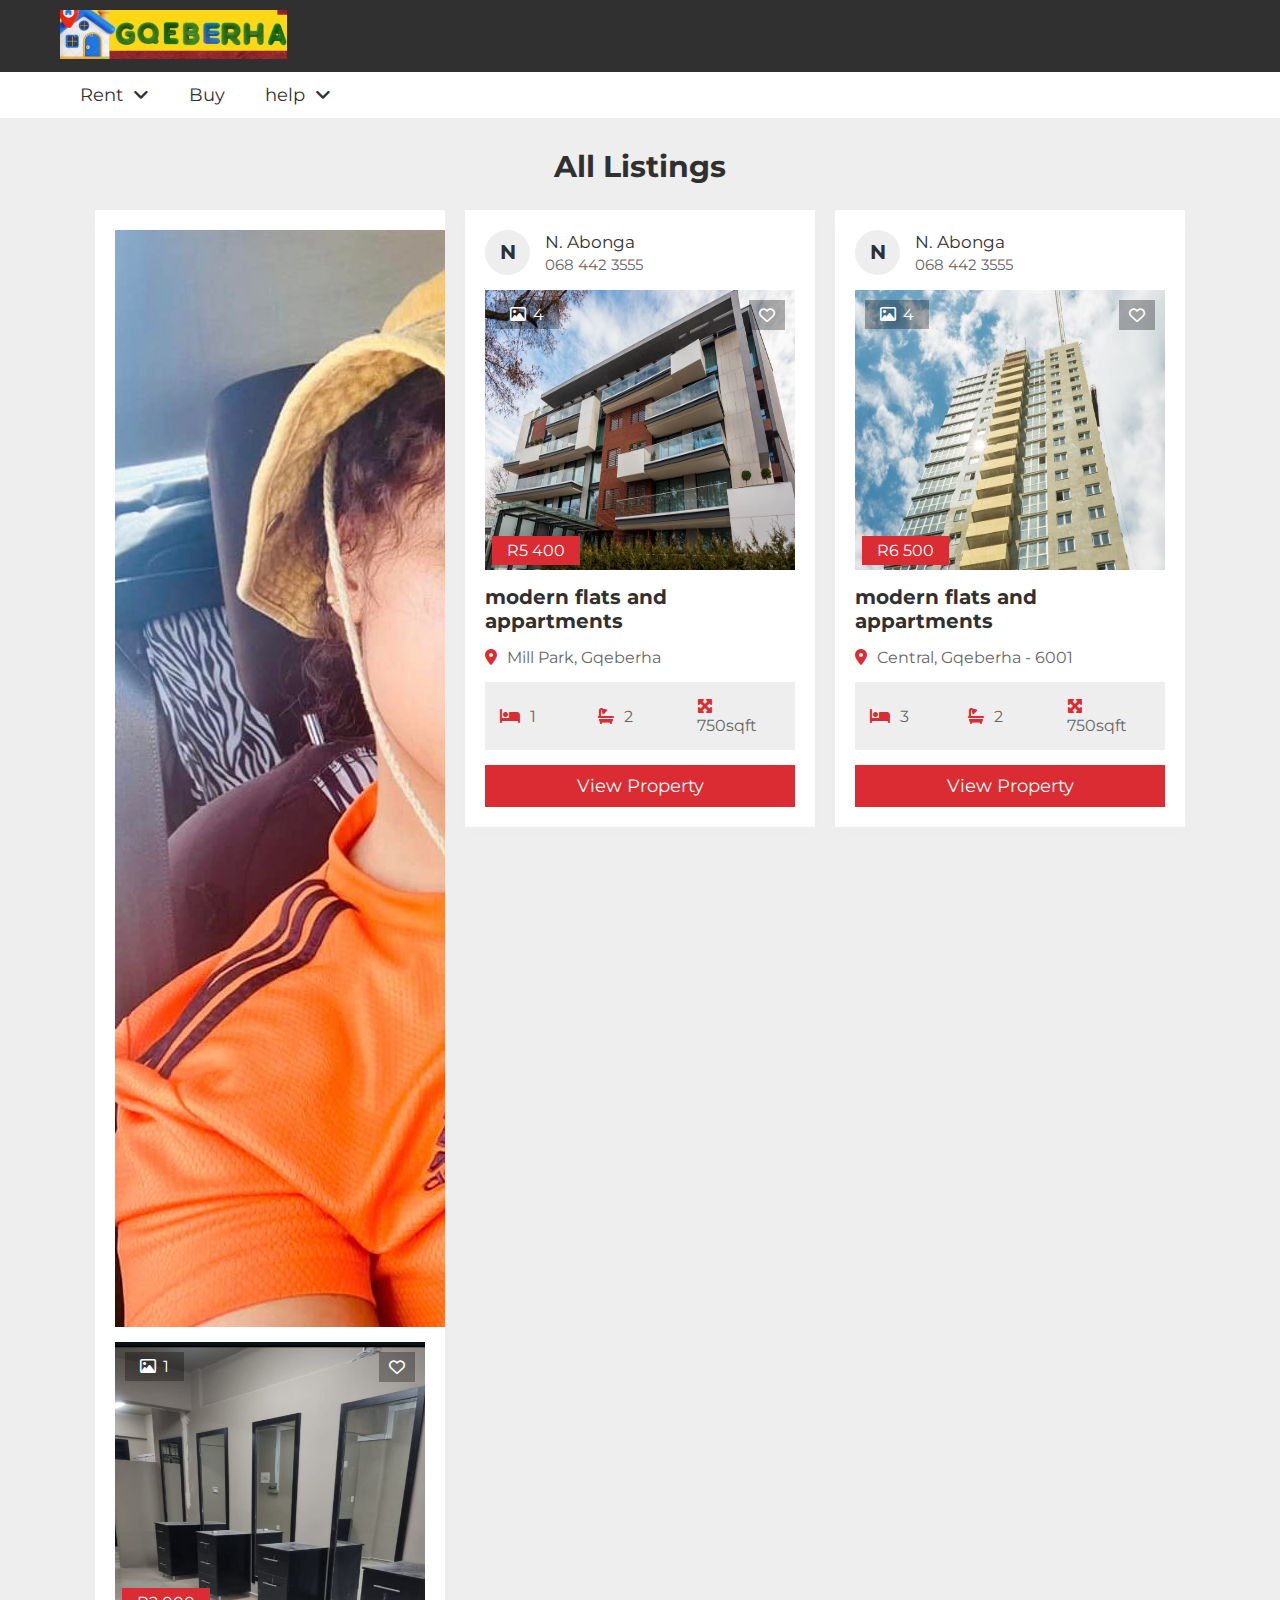
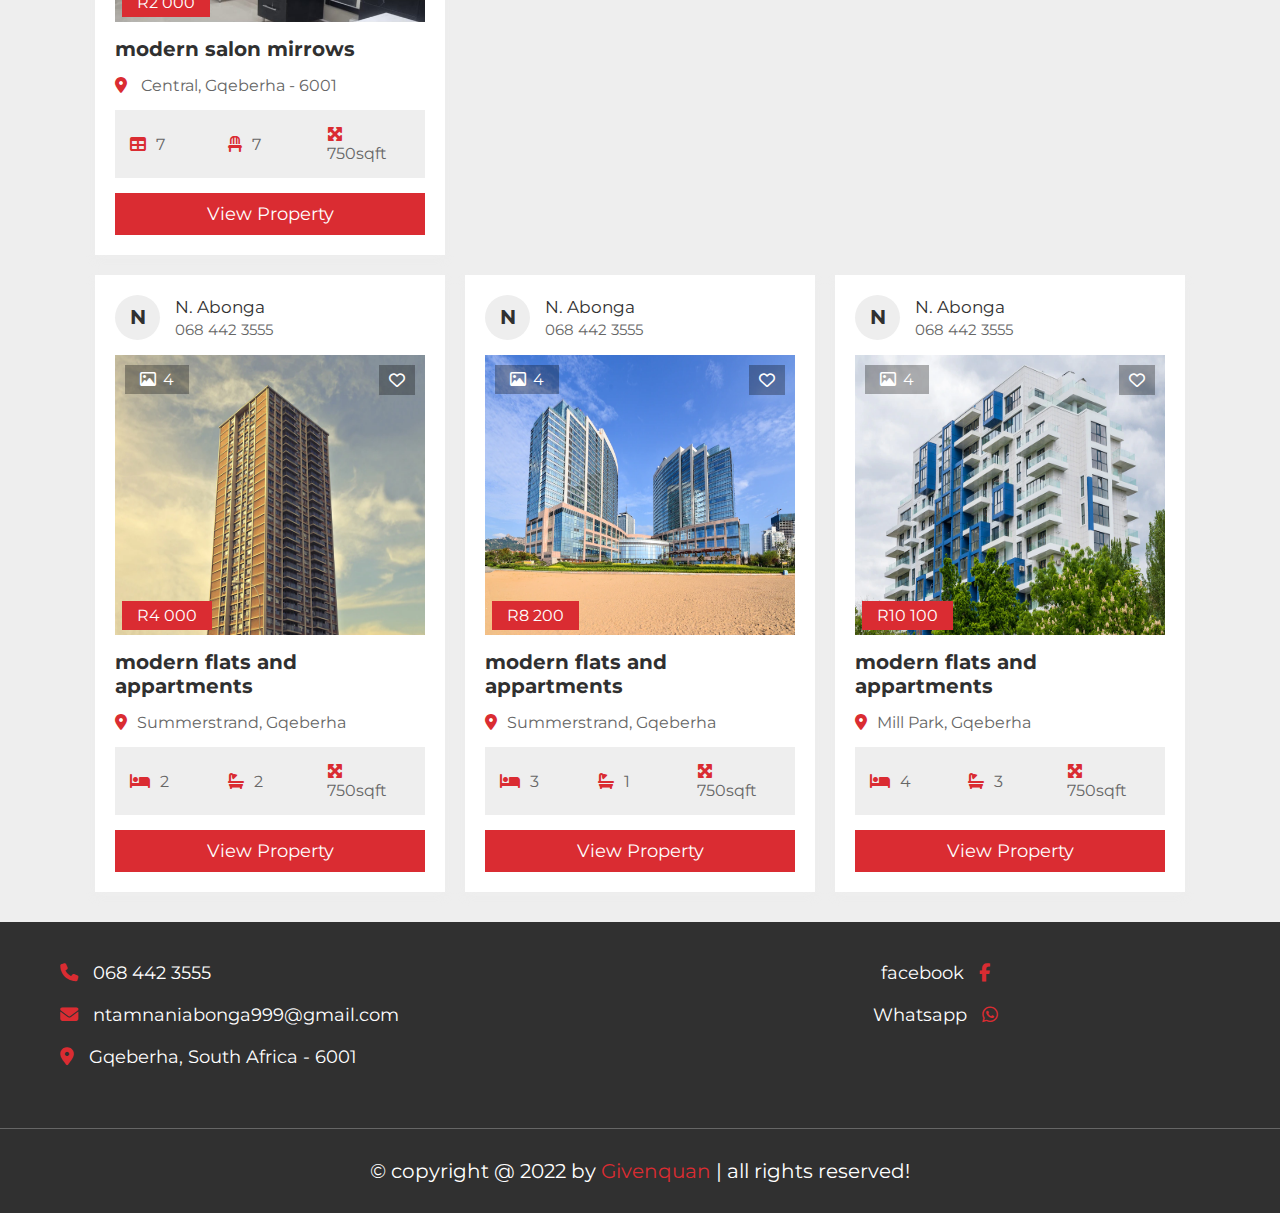
<file: index.html>
<!DOCTYPE html>
<html lang="en">
<head>
   <meta charset="UTF-8">
   <meta http-equiv="X-UA-Compatible" content="IE=edge">
   <meta name="viewport" content="width=device-width, initial-scale=1.0">
   <title>All Listings</title>

   <!-- font awesome cdn link  -->
   <link rel="stylesheet" href="https://cdnjs.cloudflare.com/ajax/libs/font-awesome/6.2.0/css/all.min.css">

   <!-- custom css file link  -->
   <link rel="stylesheet" href="style.css">

</head>
<body>
   
<!-- header section starts  -->

<header class="header">

   <nav class="navbar nav-1">
      <section class="flex">
         <a href="index.html"><img src="logo.png" alt="Logo"></a>

      </section>
   </nav>

   <nav class="navbar nav-2">
      <section class="flex">
         <div id="menu-btn" class="fas fa-bars"></div>

         <div class="menu">
            <ul>
               
               <li><a href="#">Rent<i class="fas fa-angle-down"></i></a>
                  <ul>
                     
                     <li><a href="index.html">Find listings</a></li>
                  </ul>
               </li>
               <li><a href="#">Buy</a>
                  <ul>
                     <li><a href="#">house</a></li>
                     <li><a href="#">flat</a></li>
                     <li><a href="#">shop</a></li>
                  </ul>
               </li>
               <li><a href="#">help<i class="fas fa-angle-down"></i></a>
                  <ul>
                     <li><a href="about.html">about us</a></i></li>
                     <li><a href="contact.html">contact us</a></i></li>
          
                  </ul>
               </li>
            </ul>
         </div>

     
            </li>
         </ul>
      </section>
   </nav>

</header>

<!-- header section ends -->

<!-- listings section starts  -->

<section class="listings">

   <h1 class="heading">all listings</h1>

   <div class="box-container">

      <div class="box">
         <div class="admin">
             <img src="pic-6.jpg" alt="Admin Profile">
            <div>
               <p>Ben David</p>
               <span>068 783 6772</span>
            </div>
         </div>
         <div class="thumb">
            <p class="total-images"><i class="far fa-image"></i><span>1</span></p>
            <p class="type"><span>R2 000</span></p>
            <form action="" method="post" class="save">
               <button type="submit" name="save" class="far fa-heart"></button>
            </form>
              <a href="view_property.html">
            <img src="advert-1.jpg" alt="">
               </a>
         </div>
         <h3 class="name">modern salon mirrows</h3>
         <p class="location"><i class="fas fa-map-marker-alt"></i><span> Central, Gqeberha - 6001</span></p>
         <div class="flex">
            <p><i class="fas fa-table"></i><span>7</span></p>
            <p><i class="fas fa-chair"></i><span>7</span></p>
            <p><i class="fas fa-maximize"></i><span>750sqft</span></p>
         </div>
         <a href="view_property.html" class="btn">view property</a>
      </div>

      <div class="box">
         <div class="admin">
            <h3>N</h3>
            <div>
               <p>N. Abonga</p>
               <span>068 442 3555</span>
            </div>
         </div>
         <div class="thumb">
            <p class="total-images"><i class="far fa-image"></i><span>4</span></p>
            <p class="type"><span>R5 400</span></p>
            <form action="" method="post" class="save">
               <button type="submit" name="save" class="far fa-heart"></button>
            </form>
            <img src="house-img-2.webp" alt="">
         </div>
         <h3 class="name">modern flats and appartments</h3>
         <p class="location"><i class="fas fa-map-marker-alt"></i><span>Mill Park, Gqeberha</span></p>
         <div class="flex">
            <p><i class="fas fa-bed"></i><span>1</span></p>
            <p><i class="fas fa-bath"></i><span>2</span></p>
            <p><i class="fas fa-maximize"></i><span>750sqft</span></p>
         </div>
         <a href="occupied.html" class="btn">view property</a>
      </div>

      <div class="box">
         <div class="admin">
            <h3>N</h3>
            <div>
               <p>N. Abonga</p>
               <span>068 442 3555</span>
            </div>
         </div>
         <div class="thumb">
            <p class="total-images"><i class="far fa-image"></i><span>4</span></p>
            <p class="type"><span>R6 500</span></p>
            <form action="" method="post" class="save">
               <button type="submit" name="save" class="far fa-heart"></button>
            </form>
            <img src="house-img-3.jpg" alt="">
         </div>
         <h3 class="name">modern flats and appartments</h3>
         <p class="location"><i class="fas fa-map-marker-alt"></i><span>Central, Gqeberha - 6001</span></p>
         <div class="flex">
            <p><i class="fas fa-bed"></i><span>3</span></p>
            <p><i class="fas fa-bath"></i><span>2</span></p>
            <p><i class="fas fa-maximize"></i><span>750sqft</span></p>
         </div>
         <a href="occupied.html" class="btn">view property</a>
      </div>

      <div class="box">
         <div class="admin">
            <h3>N</h3>
            <div>
               <p>N. Abonga</p>
               <span>068 442 3555</span>
            </div>
         </div>
         <div class="thumb">
            <p class="total-images"><i class="far fa-image"></i><span>4</span></p>
            <p class="type"><span>R4 000</span></p>
            <form action="" method="post" class="save">
               <button type="submit" name="save" class="far fa-heart"></button>
            </form>
            <img src="house-img-4.webp" alt="">
         </div>
         <h3 class="name">modern flats and appartments</h3>
         <p class="location"><i class="fas fa-map-marker-alt"></i><span>Summerstrand, Gqeberha</span></p>
         <div class="flex">
            <p><i class="fas fa-bed"></i><span>2</span></p>
            <p><i class="fas fa-bath"></i><span>2</span></p>
            <p><i class="fas fa-maximize"></i><span>750sqft</span></p>
         </div>
         <a href="occupied.html" class="btn">view property</a>
      </div>

      <div class="box">
         <div class="admin">
            <h3>N</h3>
            <div>
               <p>N. Abonga</p>
               <span>068 442 3555</span>
            </div>
         </div>
         <div class="thumb">
            <p class="total-images"><i class="far fa-image"></i><span>4</span></p>
            <p class="type"><span>R8 200</span></p>
            <form action="" method="post" class="save">
               <button type="submit" name="save" class="far fa-heart"></button>
            </form>
            <img src="house-img-5.webp" alt="">
         </div>
         <h3 class="name">modern flats and appartments</h3>
         <p class="location"><i class="fas fa-map-marker-alt"></i><span>Summerstrand, Gqeberha</span></p>
         <div class="flex">
            <p><i class="fas fa-bed"></i><span>3</span></p>
            <p><i class="fas fa-bath"></i><span>1</span></p>
            <p><i class="fas fa-maximize"></i><span>750sqft</span></p>
         </div>
         <a href="occupied.html" class="btn">view property</a>
      </div>

      <div class="box">
         <div class="admin">
            <h3>N</h3>
            <div>
               <p>N. Abonga</p>
               <span>068 442 3555</span>
            </div>
         </div>
         <div class="thumb">
            <p class="total-images"><i class="far fa-image"></i><span>4</span></p>
            <p class="type"><span>R10 100</span></p>
            <form action="" method="post" class="save">
               <button type="submit" name="save" class="far fa-heart"></button>
            </form>
            <img src="house-img-6.webp" alt="">
         </div>
         <h3 class="name">modern flats and appartments</h3>
         <p class="location"><i class="fas fa-map-marker-alt"></i><span>Mill Park, Gqeberha </span></p>
         <div class="flex">
            <p><i class="fas fa-bed"></i><span>4</span></p>
            <p><i class="fas fa-bath"></i><span>3</span></p>
            <p><i class="fas fa-maximize"></i><span>750sqft</span></p>
         </div>
         <a href="occupied.html" class="btn">view property</a>
      </div>

   </div>

</section>

<!-- listings section ends -->












<!-- footer section starts  -->

<footer class="footer">

   <section class="flex">

      <div class="box">
         <a href="tel:0684423555"><i class="fas fa-phone"></i><span>068 442 3555</span></a>
         <a href="mailto:ntamnaniabonga999@gmail.com"><i class="fas fa-envelope"></i><span>ntamnaniabonga999@gmail.com</span></a>
         <a href="#"><i class="fas fa-map-marker-alt"></i><span>Gqeberha, South Africa - 6001</span></a>
      </div>

      

      <div class="box">
         <a href="#"><span>facebook</span><i class="fab fa-facebook-f"></i></a>
         <a href="#"><span>Whatsapp</span><i class="fab fa-whatsapp"></i></a>


      </div>

   </section>

   <div class="credit">&copy; copyright @ 2022 by <span>Givenquan</span> | all rights reserved!</div>

</footer>

<!-- footer section ends -->


<!-- custom js file link  -->
<script src="script.js"></script>

</body>
</html>
</file>
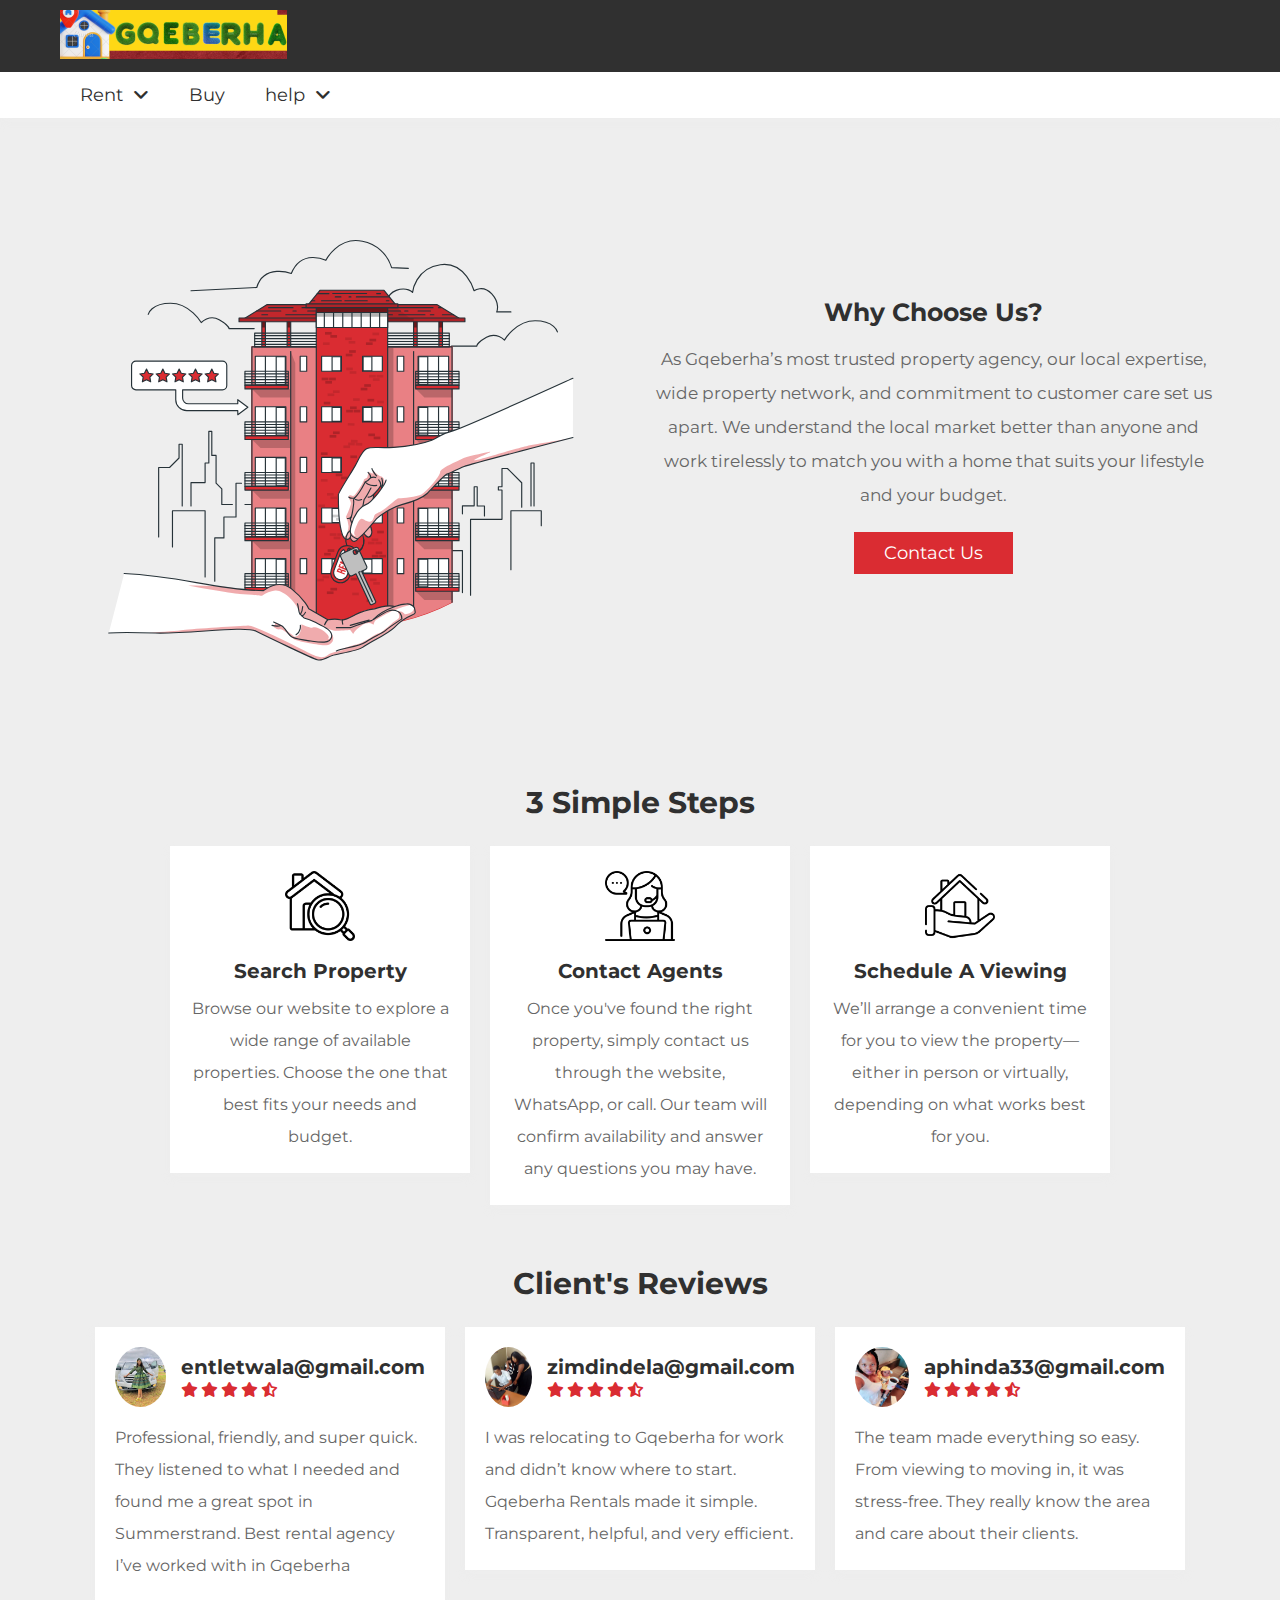
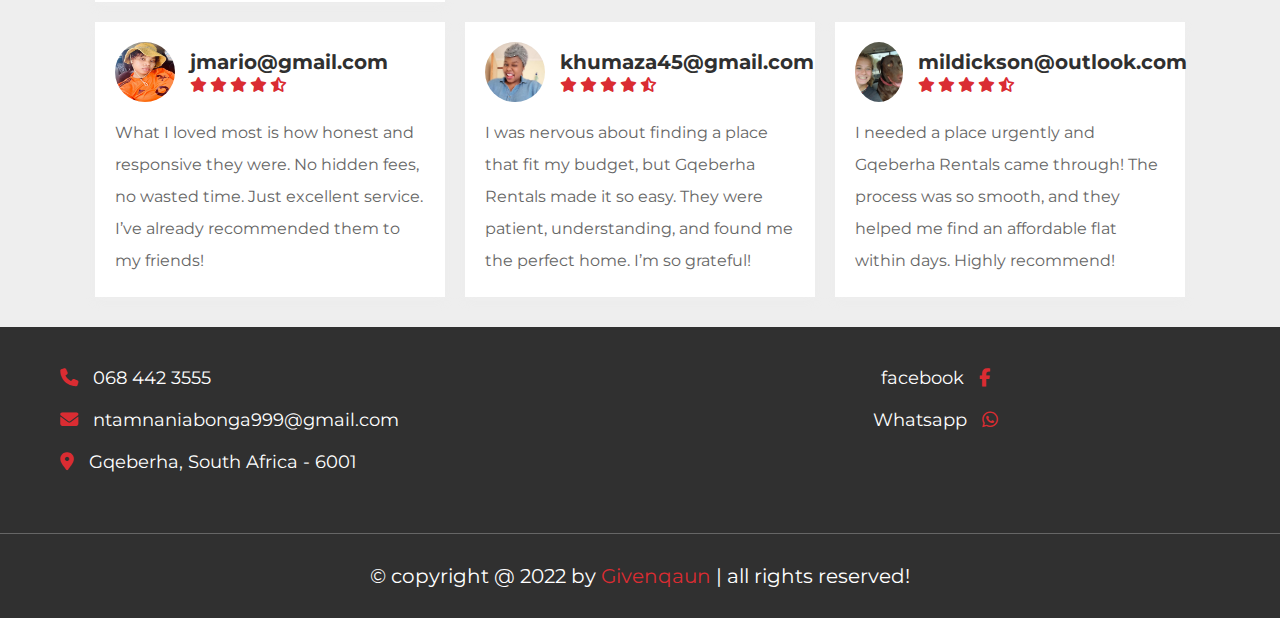
<file: about.html>
<!DOCTYPE html>
<html lang="en">
<head>
   <meta charset="UTF-8">
   <meta http-equiv="X-UA-Compatible" content="IE=edge">
   <meta name="viewport" content="width=device-width, initial-scale=1.0">
   <title>About Us</title>

   <!-- font awesome cdn link  -->
   <link rel="stylesheet" href="https://cdnjs.cloudflare.com/ajax/libs/font-awesome/6.2.0/css/all.min.css">

   <!-- custom css file link  -->
   <link rel="stylesheet" href="style.css">

</head>
<body>
   
<!-- header section starts  -->

<header class="header">

   <nav class="navbar nav-1">
      <section class="flex">
         <a href="index.html"><img src="logo.png" alt="Logo"></a>

        
      </section>
   </nav>

   <nav class="navbar nav-2">
      <section class="flex">
         <div id="menu-btn" class="fas fa-bars"></div>

         <div class="menu">
            <ul>
              
               <li><a href="#">Rent<i class="fas fa-angle-down"></i></a>
                  <ul>
                     <li><a href="index.html">Find a Flat</a></li>
                     
                  </ul>
               </li>
               <li><a href="#">Buy</a>
                  <ul>
                     <li><a href="#">house</a></li>
                     <li><a href="#">flat</a></li>
                     <li><a href="#">shop</a></li>
                  </ul>
               </li>
               <li><a href="#">help<i class="fas fa-angle-down"></i></a>
                  <ul>
                     <li><a href="about.html">about us</a></i></li>
                     <li><a href="contact.html">contact us</a></i></li>
                  </ul>
               </li>
            </ul>
         </div>

         <ul>
            
               <ul>
                 
               </ul>
            </li>
         </ul>
      </section>
   </nav>

</header>

<!-- header section ends -->

<!-- about section starts  -->

<section class="about">

   <div class="row">
      <div class="image">
         <img src="about-img.svg" alt="">
      </div>
      <div class="content">
         <h3>why choose us?</h3>
         <p>As Gqeberha’s most trusted property agency, our local expertise, wide property network, and commitment to customer care set us apart. We understand the local market better than anyone and work tirelessly to match you with a home that suits your lifestyle and your budget.</p>
         <a href="contact.html" class="inline-btn">contact us</a>
      </div>
   </div>

</section>

<!-- about section ends -->

<!-- steps section starts  -->

<section class="steps">

   <h1 class="heading">3 simple steps</h1>

   <div class="box-container">

      <div class="box">
         <img src="step-1.png" alt="">
         <h3>search property</h3>
         <p>Browse our website to explore a wide range of available properties. Choose the one that best fits your needs and budget.</p>
      </div>

      <div class="box">
         <img src="step-2.png" alt="">
         <h3>contact agents</h3>
         <p>Once you've found the right property, simply contact us through the website, WhatsApp, or call. Our team will confirm availability and answer any questions you may have.</p>
      </div>

      <div class="box">
         <img src="step-3.png" alt="">
         <h3>Schedule a Viewing</h3>
         <p>We’ll arrange a convenient time for you to view the property—either in person or virtually, depending on what works best for you.</p>
      </div>

   </div>

</section>

<!-- steps section ends -->

<!-- review section starts  -->

<section class="reviews">

   <h1 class="heading">client's reviews</h1>

   <div class="box-container">

      <div class="box">
         <div class="user">
            <img src="Pic-1.jpg" alt="">
            <div>
               <h3>entletwala@gmail.com</h3>
               <div class="stars">
                  <i class="fas fa-star"></i>
                  <i class="fas fa-star"></i>
                  <i class="fas fa-star"></i>
                  <i class="fas fa-star"></i>
                  <i class="fas fa-star-half-alt"></i>
               </div>
            </div>
         </div>
         <p>Professional, friendly, and super quick. They listened to what I needed and found me a great spot in Summerstrand. Best rental agency I’ve worked with in Gqeberha</p>
      </div>

      <div class="box">
         <div class="user">
            <img src="pic-2.jpg" alt="">
            <div>
               <h3>zimdindela@gmail.com</h3>
               <div class="stars">
                  <i class="fas fa-star"></i>
                  <i class="fas fa-star"></i>
                  <i class="fas fa-star"></i>
                  <i class="fas fa-star"></i>
                  <i class="fas fa-star-half-alt"></i>
               </div>
            </div>
         </div>
         <p>I was relocating to Gqeberha for work and didn’t know where to start. Gqeberha Rentals made it simple. Transparent, helpful, and very efficient.</p>
      </div>

      <div class="box">
         <div class="user">
            <img src="pic-5.jpg" alt="">
            <div>
               <h3>aphinda33@gmail.com</h3>
               <div class="stars">
                  <i class="fas fa-star"></i>
                  <i class="fas fa-star"></i>
                  <i class="fas fa-star"></i>
                  <i class="fas fa-star"></i>
                  <i class="fas fa-star-half-alt"></i>
               </div>
            </div>
         </div>
         <p>The team made everything so easy. From viewing to moving in, it was stress-free. They really know the area and care about their clients.</p>
      </div>

      <div class="box">
         <div class="user">
            <img src="pic-6.jpg" alt="">
            <div>
               <h3>jmario@gmail.com</h3>
               <div class="stars">
                  <i class="fas fa-star"></i>
                  <i class="fas fa-star"></i>
                  <i class="fas fa-star"></i>
                  <i class="fas fa-star"></i>
                  <i class="fas fa-star-half-alt"></i>
               </div>
            </div>
         </div>
         <p>What I loved most is how honest and responsive they were. No hidden fees, no wasted time. Just excellent service. I’ve already recommended them to my friends!</p>
      </div>

      <div class="box">
         <div class="user">
            <img src="pic-8.jpg" alt="">
            <div>
               <h3>khumaza45@gmail.com</h3>
               <div class="stars">
                  <i class="fas fa-star"></i>
                  <i class="fas fa-star"></i>
                  <i class="fas fa-star"></i>
                  <i class="fas fa-star"></i>
                  <i class="fas fa-star-half-alt"></i>
               </div>
            </div>
         </div>
         <p>I was nervous about finding a place that fit my budget, but Gqeberha Rentals made it so easy. They were patient, understanding, and found me the perfect home. I’m so grateful!</p>
      </div>

      <div class="box">
         <div class="user">
            <img src="pic-7.jpg" alt="">
            <div>
               <h3>mildickson@outlook.com</h3>
               <div class="stars">
                  <i class="fas fa-star"></i>
                  <i class="fas fa-star"></i>
                  <i class="fas fa-star"></i>
                  <i class="fas fa-star"></i>
                  <i class="fas fa-star-half-alt"></i>
               </div>
            </div>
         </div>
         <p>I needed a place urgently and Gqeberha Rentals came through! The process was so smooth, and they helped me find an affordable flat within days. Highly recommend!</p>
      </div>

   </div>

</section>

<!-- review section ends -->










<!-- footer section starts  -->

<footer class="footer">

   <section class="flex">

      <div class="box">
         <a href="tel:1234567890"><i class="fas fa-phone"></i><span>068 442 3555</span></a>
         <a href="mailto:ntamnaniabonga999@gmail.com"><i class="fas fa-envelope"></i><span>ntamnaniabonga999@gmail.com</span></a>
         <a href="#"><i class="fas fa-map-marker-alt"></i><span>Gqeberha, South Africa - 6001</span></a>
      </div>

     

      <div class="box">
         <a href="#"><span>facebook</span><i class="fab fa-facebook-f"></i></a>
         <a href="#"><span>Whatsapp</span><i class="fab fa-whatsapp"></i></a>
 

      </div>

   </section>

   <div class="credit">&copy; copyright @ 2022 by <span>Givenqaun</span> | all rights reserved!</div>

</footer>

<!-- footer section ends -->


<!-- custom js file link  -->
<script src="script.js"></script>

</body>
</html>
</file>
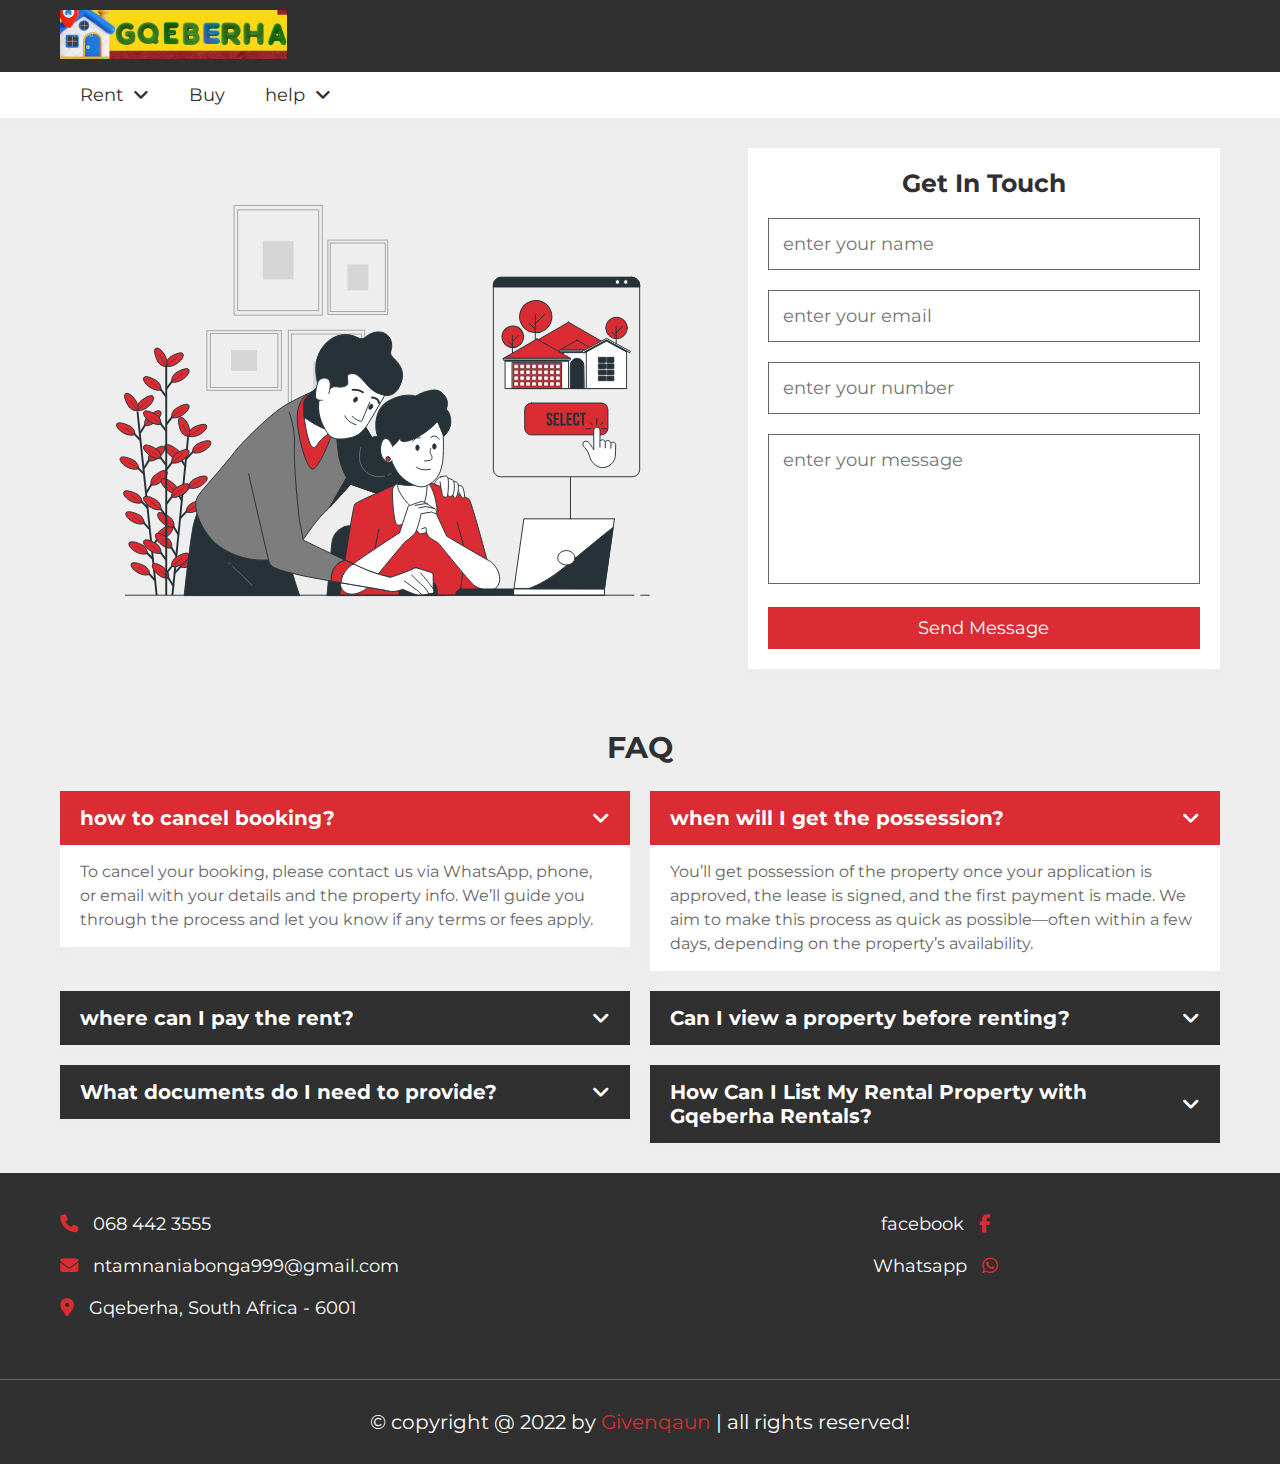
<file: contact.html>
<!DOCTYPE html>
<html lang="en">
<head>
   <meta charset="UTF-8">
   <meta http-equiv="X-UA-Compatible" content="IE=edge">
   <meta name="viewport" content="width=device-width, initial-scale=1.0">
   <title>Contact Us</title>

   <!-- font awesome cdn link  -->
   <link rel="stylesheet" href="https://cdnjs.cloudflare.com/ajax/libs/font-awesome/6.2.0/css/all.min.css">

   <!-- custom css file link  -->
   <link rel="stylesheet" href="style.css">

</head>
<body>
   
<!-- header section starts  -->

<header class="header">

   <nav class="navbar nav-1">
      <section class="flex">
         <a href="index.html"><img src="logo.png" alt="Logo"></a>

         <ul>
          
         </ul>
      </section>
   </nav>

   <nav class="navbar nav-2">
      <section class="flex">
         <div id="menu-btn" class="fas fa-bars"></div>

         <div class="menu">
            <ul>
               
               </li>
               <li><a href="#">Rent<i class="fas fa-angle-down"></i></a>
                  <ul>
                     <li><a href="index.html">Find listings</a></li>
             
                  </ul>
               </li>
               <li><a href="#">Buy</a>
                  <ul>
                     <li><a href="#">house</a></li>
                     <li><a href="#">flat</a></li>
                     <li><a href="#">shop</a></li>
                  </ul>
               </li>
               <li><a href="#">help<i class="fas fa-angle-down"></i></a>
                  <ul>
                     <li><a href="about.html">about us</a></i></li>
                     <li><a href="contact.html">contact us</a></i></li>
                     <li><a href="contact.html#faq">FAQ</a></i></li>
                  </ul>
               </li>
            </ul>
         </div>

         <ul>
            
               </ul>
            </li>
         </ul>
      </section>
   </nav>

</header>

<!-- header section ends -->

<!-- contact section starts  -->

<section class="contact">

   <div class="row">
      <div class="image">
         <img src="contact-img.svg" alt="">
      </div>
      <form action="" method="post">
         <h3>get in touch</h3>
         <input type="text" name="name" required maxlength="50" placeholder="enter your name" class="box">
         <input type="email" name="email" required maxlength="50" placeholder="enter your email" class="box">
         <input type="number" name="number" required maxlength="10" max="9999999999" min="0" placeholder="enter your number" class="box">
         <textarea name="message" placeholder="enter your message" required maxlength="1000" cols="30" rows="10" class="box"></textarea>
         <input type="submit" value="send message" name="send" class="btn">
      </form>
   </div>

</section>

<!-- contact section ends -->

<!-- faq section starts  -->

<section class="faq" id="faq">

   <h1 class="heading">FAQ</h1>

   <div class="box-container">

      <div class="box active">
         <h3><span>how to cancel booking?</span><i class="fas fa-angle-down"></i></h3>
         <p>To cancel your booking, please contact us via WhatsApp, phone, or email with your details and the property info. We’ll guide you through the process and let you know if any terms or fees apply.</p>
      </div>

      <div class="box active">
         <h3><span>when will I get the possession?</span><i class="fas fa-angle-down"></i></h3>
         <p>You’ll get possession of the property once your application is approved, the lease is signed, and the first payment is made. We aim to make this process as quick as possible—often within a few days, depending on the property’s availability.</p>
      </div>

      <div class="box">
         <h3><span>where can I pay the rent?</span><i class="fas fa-angle-down"></i></h3>
         <p>You can pay your rent directly through our secure online payment portal, via bank transfer, or at our office in Gqeberha. We’ll provide all the payment details once your lease is finalized.</p>
      </div>

      <div class="box">
         <h3><span>Can I view a property before renting?</span><i class="fas fa-angle-down"></i></h3>
         <p>Yes! We arrange property viewings either in person or virtually, depending on your preference and availability.</p>
      </div>

      <div class="box">
         <h3><span>What documents do I need to provide?</span><i class="fas fa-angle-down"></i></h3>
         <p>Typically, You will need need to provide your ID or Passport, proof of income or bank statement, and references. We will give you a full list when you apply.</p>
      </div>

      <div class="box">
         <h3><span>How Can I List My Rental Property with Gqeberha Rentals?</span><i class="fas fa-angle-down"></i></h3>
         <p>To list your rental, simply contact us with your property details. We’ll help market it to our trusted renters and find you reliable tenants quickly.</p>
      </div>

   </div>

</section>

<!-- faq section ends -->










<!-- footer section starts  -->

<footer class="footer">

   <section class="flex">

      <div class="box">
         <a href="tel:0684423555"><i class="fas fa-phone"></i><span>068 442 3555</span></a>
         <a href="mailto:ntamnaniabonga999@gmail.com"><i class="fas fa-envelope"></i><span>ntamnaniabonga999@gmail.com</span></a>
         <a href="#"><i class="fas fa-map-marker-alt"></i><span>Gqeberha, South Africa - 6001</span></a>
      </div>

    

      <div class="box">
         <a href="#"><span>facebook</span><i class="fab fa-facebook-f"></i></a>
         <a href="#"><span>Whatsapp</span><i class="fab fa-whatsapp"></i></a>
        

      </div>

   </section>

   <div class="credit">&copy; copyright @ 2022 by <span>Givenqaun</span> | all rights reserved!</div>

</footer>

<!-- footer section ends -->


<!-- custom js file link  -->
<script src="script.js"></script>

</body>
</html>
</file>
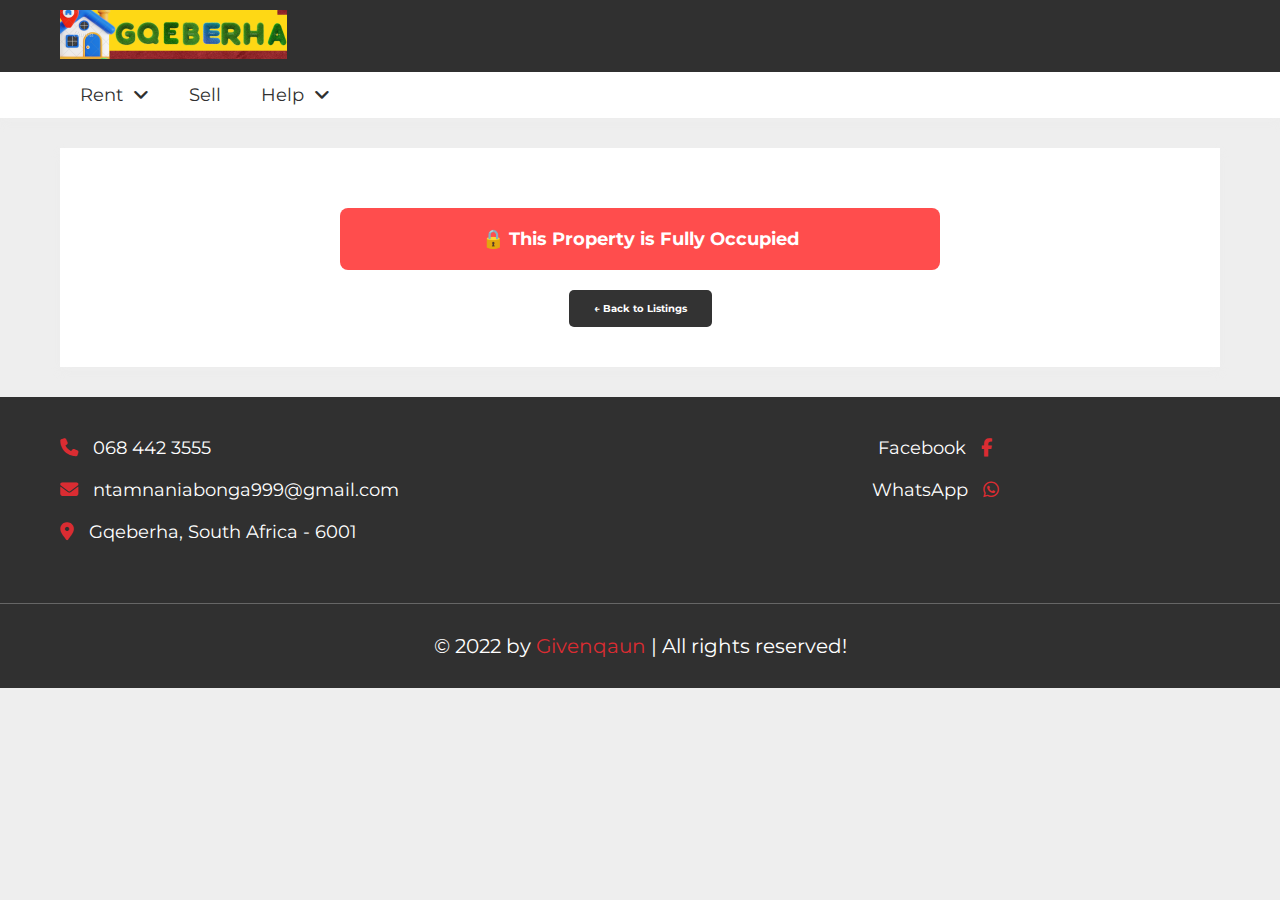
<file: occupied.html>
<!DOCTYPE html>
<html lang="en">
<head>
   <meta charset="UTF-8" />
   <meta http-equiv="X-UA-Compatible" content="IE=edge" />
   <meta name="viewport" content="width=device-width, initial-scale=1.0" />
   <title>Property Status</title>

   <link rel="stylesheet" href="https://cdnjs.cloudflare.com/ajax/libs/font-awesome/6.2.0/css/all.min.css" />
   <link rel="stylesheet" href="style.css" />

   <style>
      .occupied-banner {
         background-color: #ff4d4d;
         color: white;
         padding: 20px;
         text-align: center;
         font-size: 1.8rem;
         font-weight: bold;
         margin: 40px auto 20px;
         border-radius: 8px;
         max-width: 600px;
      }

      .back-btn {
         display: block;
         margin: 20px auto;
         padding: 12px 25px;
         background-color: #333;
         color: white;
         text-decoration: none;
         border-radius: 5px;
         width: fit-content;
         text-align: center;
         font-weight: bold;
      }

      .back-btn:hover {
         background-color: #555;
      }
   </style>
</head>
<body>

<!-- Header -->
<header class="header">
   <nav class="navbar nav-1">
      <section class="flex">
         <a href="#home"><img src="logo.png" alt="Logo" /></a>
      </section>
   </nav>

   <nav class="navbar nav-2">
      <section class="flex">
         <div id="menu-btn" class="fas fa-bars"></div>
         <div class="menu">
            <ul>
               <li><a href="#">Rent<i class="fas fa-angle-down"></i></a>
                  <ul><li><a href="index.html">Find listings</a></li></ul>
               </li>
               <li><a href="#">Sell</a></li>
               <li><a href="#">Help<i class="fas fa-angle-down"></i></a>
                  <ul>
                     <li><a href="about.html">About us</a></li>
                     <li><a href="contact.html">Contact us</a></li>
                     <li><a href="contact.html#faq">FAQ</a></li>
                  </ul>
               </li>
            </ul>
         </div>
      </section>
   </nav>
</header>

<!-- Occupied Message -->
<section class="view-property">
   <div class="details">
      <div class="occupied-banner">
         🔒 This Property is Fully Occupied
      </div>
      <a href="index.html" class="back-btn">← Back to Listings</a>
   </div>
</section>

<!-- Footer -->
<footer class="footer">
   <section class="flex">
      <div class="box">
         <a href="tel:0684423555"><i class="fas fa-phone"></i><span>068 442 3555</span></a>
         <a href="mailto:ntamnnaniabonga999@gmail.com"><i class="fas fa-envelope"></i><span>ntamnaniabonga999@gmail.com</span></a>
         <a href="#"><i class="fas fa-map-marker-alt"></i><span>Gqeberha, South Africa - 6001</span></a>
      </div>

      <div class="box">
         <a href="#"><span>Facebook</span><i class="fab fa-facebook-f"></i></a>
         <a href="#"><span>WhatsApp</span><i class="fab fa-whatsapp"></i></a>
      </div>
   </section>

   <div class="credit">
      &copy; 2022 by <span>Givenqaun</span> | All rights reserved!
   </div>
</footer>

<script src="script.js"></script>
</body>
</html>
</file>
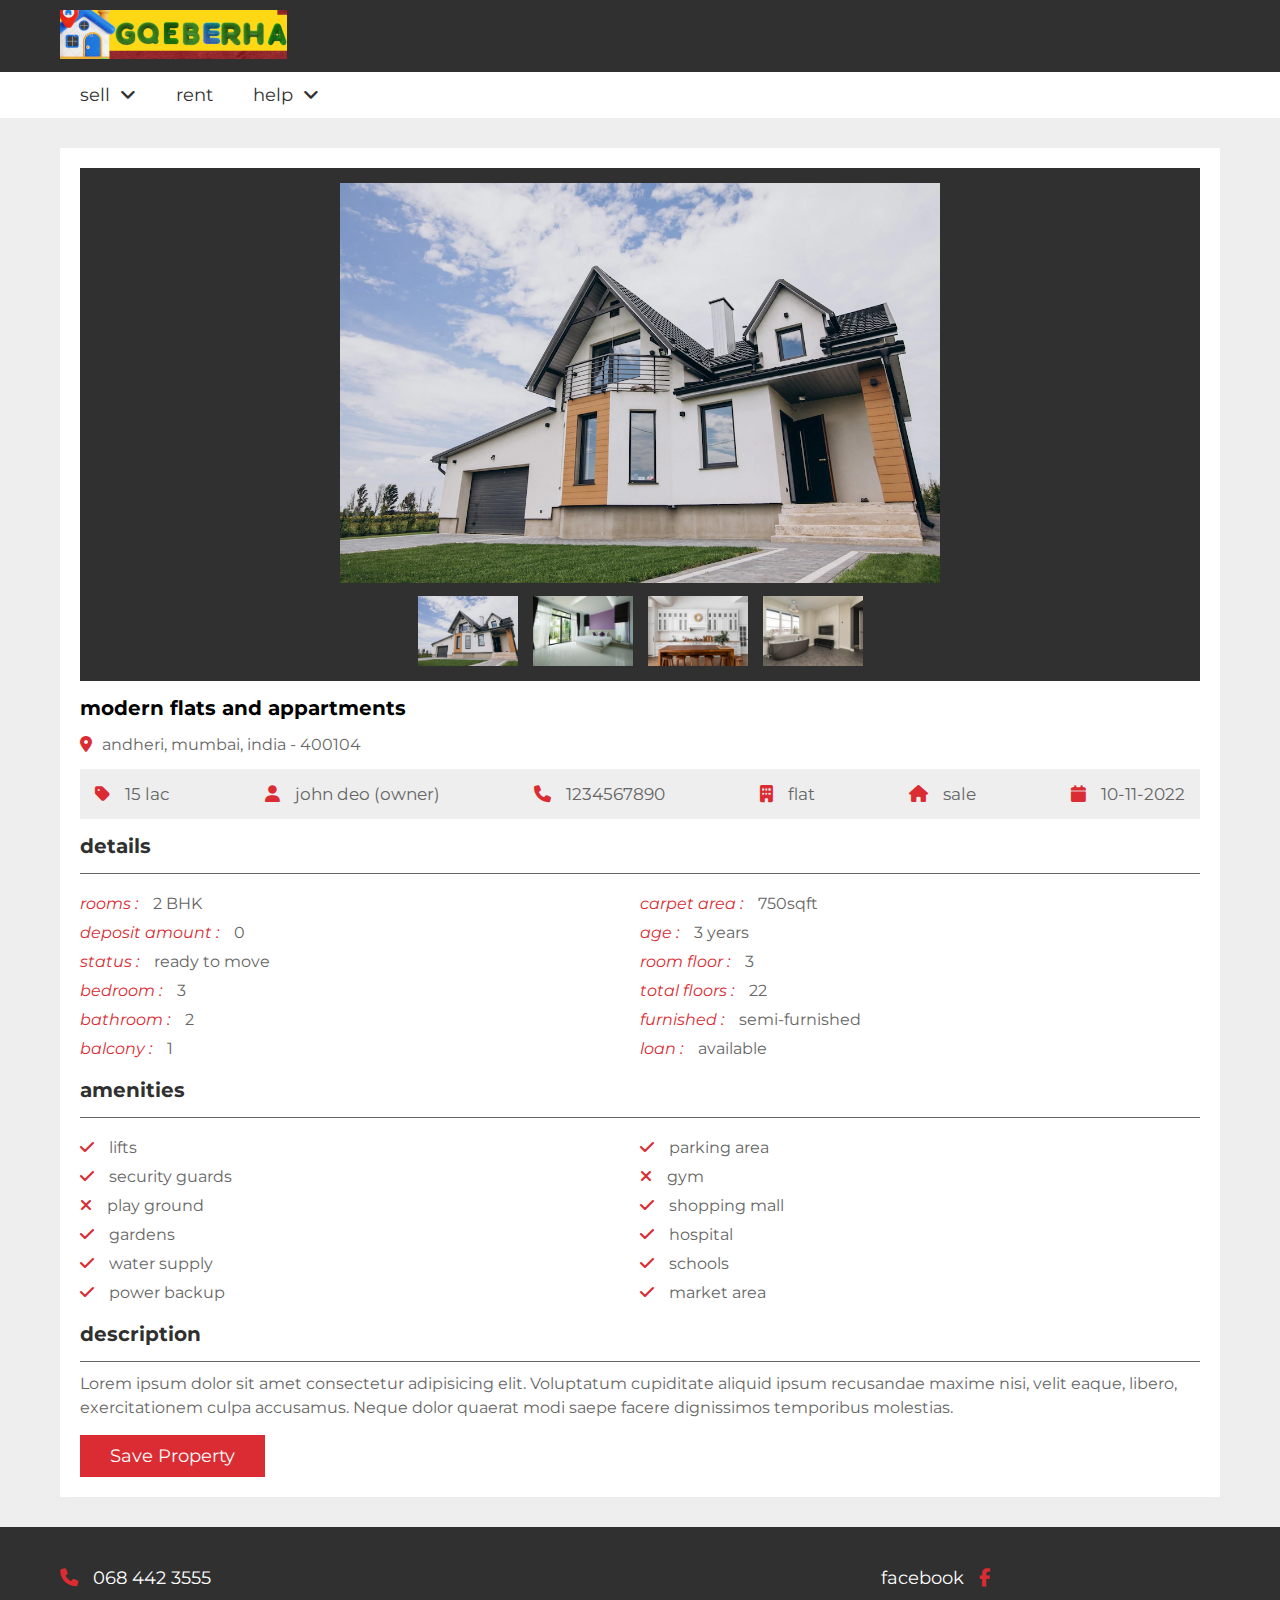
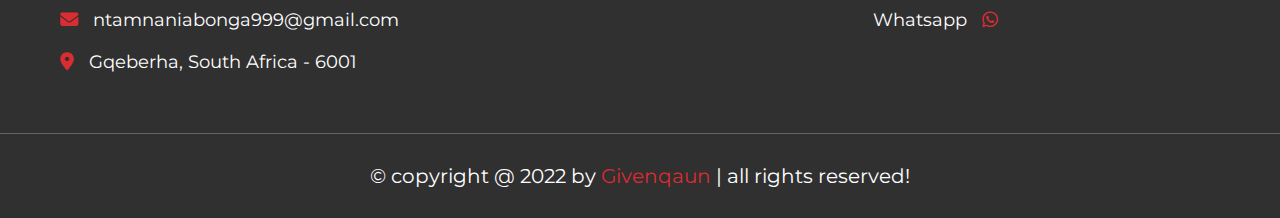
<file: view_property.html>
<!DOCTYPE html>
<html lang="en">
<head>
   <meta charset="UTF-8">
   <meta http-equiv="X-UA-Compatible" content="IE=edge">
   <meta name="viewport" content="width=device-width, initial-scale=1.0">
   <title>View Property</title>

   <!-- font awesome cdn link  -->
   <link rel="stylesheet" href="https://cdnjs.cloudflare.com/ajax/libs/font-awesome/6.2.0/css/all.min.css">

   <!-- custom css file link  -->
   <link rel="stylesheet" href="style.css">

</head>
<body>
   
<!-- header section starts  -->

<header class="header">

   <nav class="navbar nav-1">
      <section class="flex">
         <a href="#home"><img src="logo.png" alt="Logo"></a>

         <ul>
       
         </ul>
      </section>
   </nav>

   <nav class="navbar nav-2">
      <section class="flex">
         <div id="menu-btn" class="fas fa-bars"></div>

         <div class="menu">
            <ul>
              
               </li>
               <li><a href="#">sell<i class="fas fa-angle-down"></i></a>
                  <ul>
                     <li><a href="#">Find listings</a></li>
                    
                  </ul>
               </li>
               <li><a href="#">rent</a>
                  <ul>
                     <li><a href="#">house</a></li>
                     <li><a href="#">flat</a></li>
                     <li><a href="#">shop</a></li>
                  </ul>
               </li>
               <li><a href="#">help<i class="fas fa-angle-down"></i></a>
                  <ul>
                     <li><a href="about.html">about us</a></i></li>
                     <li><a href="contact.html">contact us</a></i></li>
                     <li><a href="contact.html#faq">FAQ</a></i></li>
                  </ul>
               </li>
            </ul>
         </div>

         <ul>
            
               <ul>
                
               </ul>
            </li>
         </ul>
      </section>
   </nav>

</header>

<!-- header section ends -->

<!-- view property section starts  -->

<section class="view-property">

   <div class="details">
      <div class="thumb">
         <div class="big-image">
            <img src="house-img-1.webp" alt="">
         </div>
         <div class="small-images">
            <img src="house-img-1.webp" alt="">
            <img src="hall-img-1.webp" alt="">
            <img src="kitchen-img-1.webp" alt="">
            <img src="bathroom-img-1.webp" alt="">
         </div>
      </div>
      <h3 class="name">modern flats and appartments</h3>
      <p class="location"><i class="fas fa-map-marker-alt"></i><span>andheri, mumbai, india - 400104</span></p>
      <div class="info">
         <p><i class="fas fa-tag"></i><span>15 lac</span></p>
         <p><i class="fas fa-user"></i><span>john deo (owner)</span></p>
         <p><i class="fas fa-phone"></i><a href="tel:1234567890">1234567890</a></p>
         <p><i class="fas fa-building"></i><span>flat</span></p>
         <p><i class="fas fa-house"></i><span>sale</span></p>
         <p><i class="fas fa-calendar"></i><span>10-11-2022</span></p>
      </div>
      <h3 class="title">details</h3>
      <div class="flex">
         <div class="box">
            <p><i>rooms :</i><span>2 BHK</span></p>
            <p><i>deposit amount :</i><span>0</span></p>
            <p><i>status :</i><span>ready to move</span></p>
            <p><i>bedroom :</i><span>3</span></p>
            <p><i>bathroom :</i><span>2</span></p>
            <p><i>balcony :</i><span>1</span></p>
         </div>
         <div class="box">
            <p><i>carpet area :</i><span>750sqft</span></p>
            <p><i>age :</i><span>3 years</span></p>
            <p><i>room floor :</i><span>3</span></p>
            <p><i>total floors :</i><span>22</span></p>
            <p><i>furnished :</i><span>semi-furnished</span></p>
            <p><i>loan :</i><span>available</span></p>
         </div>
      </div>
      <h3 class="title">amenities</h3>
      <div class="flex">
         <div class="box">
            <p><i class="fas fa-check"></i><span>lifts</span></p>
            <p><i class="fas fa-check"></i><span>security guards</span></p>
            <p><i class="fas fa-times"></i><span>play ground</span></p>
            <p><i class="fas fa-check"></i><span>gardens</span></p>
            <p><i class="fas fa-check"></i><span>water supply</span></p>
            <p><i class="fas fa-check"></i><span>power backup</span></p>
         </div>
         <div class="box">
            <p><i class="fas fa-check"></i><span>parking area</span></p>
            <p><i class="fas fa-times"></i><span>gym</span></p>
            <p><i class="fas fa-check"></i><span>shopping mall</span></p>
            <p><i class="fas fa-check"></i><span>hospital</span></p>
            <p><i class="fas fa-check"></i><span>schools</span></p>
            <p><i class="fas fa-check"></i><span>market area</span></p>
         </div>
      </div>
      <h3 class="title">description</h3>
      <p class="description">Lorem ipsum dolor sit amet consectetur adipisicing elit. Voluptatum cupiditate aliquid ipsum recusandae maxime nisi, velit eaque, libero, exercitationem culpa accusamus. Neque dolor quaerat modi saepe facere dignissimos temporibus molestias.</p>
      <form action="" method="post">
         <input type="submit" value="save property" name="save" class="inline-btn">
      </form>
   </div>

</section>

<!-- view property section ends -->












<!-- footer section starts  -->

<footer class="footer">

   <section class="flex">

      <div class="box">
         <a href="tel:0684423555"><i class="fas fa-phone"></i><span>068 442 3555</span></a>
         <a href="mailto:ntamnnaniabonga999@gmail.com"><i class="fas fa-envelope"></i><span>ntamnaniabonga999@gmail.com</span></a>
         <a href="#"><i class="fas fa-map-marker-alt"></i><span>Gqeberha, South Africa - 6001</span></a>
      </div>

     

      <div class="box">
         <a href="#"><span>facebook</span><i class="fab fa-facebook-f"></i></a>
         <a href="#"><span>Whatsapp</span><i class="fab fa-whatsapp"></i></a>
       
      </div>

   </section>

   <div class="credit">&copy; copyright @ 2022 by <span>Givenqaun</span> | all rights reserved!</div>

</footer>

<!-- footer section ends -->


<!-- custom js file link  -->
<script src="script.js"></script>

</body>
</html>
</file>
<file: style.css>
@import url('https://fonts.googleapis.com/css2?family=Montserrat:wght@100;200;300;400&display=swap');

:root{
   --main-color:#DA2C32;
   --light-color:#666;
   --light-bg:#eee;
   --white:#fff;
   --black:#303030;
   --border:.1rem solid var(--light-color);
   --box-shodow:0 .5rem 1rem rgba(236, 232, 232, 0.1);
}

*{
   font-family: 'Montserrat', sans-serif;
   margin: 0; padding: 0;
   box-sizing: border-box;
   outline: none; border: none;
   text-decoration: none;
}

*::selection{
   background-color: var(--main-color);
   color: var(--white);
}

*::-webkit-scrollbar{
   height: .5rem;
   width: 1rem;
}

*::-webkit-scrollbar-track{
   background-color: transparent;
}

*::-webkit-scrollbar-thumb{
   background-color: var(--main-color);
   border-radius: 5rem;
}

html{
   font-size: 62.5%;
   overflow-x: hidden;
   scroll-behavior: smooth;
   scroll-padding-top: 10rem;
}

body{
   background-color: var(--light-bg);
}

section{
   padding: 3rem 2rem;
   max-width: 1200px;
   margin: 0 auto;
}

.heading{
   text-align: center;
   padding-bottom: 2.5rem;
   font-size: 3rem;
   color: var(--black);
   text-transform: capitalize;
}

.btn,
.inline-btn{
   margin-top: 1rem;
   padding: 1rem 3rem;
   background-color: var(--main-color);
   color: var(--white);
   cursor: pointer;
   text-align: center;
   font-size: 1.8rem;
   text-transform: capitalize;
}

.btn:hover,
.inline-btn:hover{
   background-color: var(--black);
}

.btn{
   display: block;
   width: 100%;
}

.inline-btn{
   display: inline-block;
}

.header{
   position: sticky;
   top: 0; left: 0; right: 0;
   z-index: 1000;
   box-shadow: var(--box-shodow);
}

.header .navbar.nav-1 .flex{
   padding-top: 1rem;
   padding-bottom: 1rem;
}

.header .navbar.nav-2 .flex{
   padding-top: 0;
   padding-bottom: 0;
}

.header .navbar.nav-1{
   background-color: var(--black);
}

.header .navbar.nav-2{
   background-color: var(--white);
}

.header .navbar .flex{
   display: flex;
   align-items: center;
   justify-content: space-between;
}

.header .navbar .flex .logo{
   font-size: 2.2rem;
   color: var(--white); 
}

.header .navbar .flex .logo i{
   color: var(--main-color);
   margin-right: 1rem;
}

.header .navbar .flex ul{
   list-style: none;
}

.header .navbar .flex ul li{
   float: left;
   position: relative;
}

.header .navbar .flex ul li a{
   display: inline-block;
   padding: 1.2rem 2rem;
   font-size: 1.8rem;
   color: var(--black);
   background-color: var(--white);
}

.header .navbar .flex ul li a:hover{
   background-color: var(--main-color);
   color: var(--white);
}

.header .navbar .flex ul li a i{
   margin-left: 1rem;
}

.header .navbar .flex ul li ul{
   position: absolute;
   width: 17rem;
   left: 0;
}

.header .navbar .flex ul li ul li{
   width: 100%;
}

.header .navbar .flex ul li ul li a{
   display: none;
}

.header .navbar .flex ul li:hover ul li a{
   display: block;
}

#menu-btn{
   font-size: 2.5rem;
   color: var(--black);
   display: none;
}

.home{
   background:url('..home-bg.jpg') no-repeat;
   background-size: cover;
   background-position: center;
}

.home .center{
   min-height: 85vh;
   display: flex;
   align-items: center;
   justify-content: center;
}

.home .center form{
   background-color: var(--white);
   padding: 2rem;
   box-shadow: var(--box-shodow);
   width: 50rem;
}

.home .center form h3{
   padding-bottom: 1rem;
   text-align: center;
   color: var(--black);
   text-transform: capitalize;
   font-size: 2.5rem;
}

.home .center form .flex{
   display: flex;
   gap:1rem;
   flex-wrap: wrap;
}

.home .center form .box{
   flex: 1 1 20rem;
}

.home .center form .box .input{
   width: 100%;
   border: var(--border);
   padding: 1.4rem;
   color: var(--black);
   font-size: 1.8rem;
   margin: 1rem 0;
}

.home .center form .box p{
   color: var(--light-color);
   font-size: 1.7rem;
   padding-top: 1rem;
}

.home .center form .box p span{
   color: var(--main-color);
}

.services .box-container{
   display: grid;
   grid-template-columns: repeat(auto-fit, 30rem);
   gap: 2rem;
   justify-content: center;
   align-items: flex-start;
}

.services .box-container .box{
   background-color: var(--white);
   box-shadow: var(--box-shodow);
   padding: 2rem;
   text-align: center;
}

.services .box-container .box img{
   margin: 1rem 0;
   height: 8rem;
}

.services .box-container .box h3{
   font-size: 2rem;
   padding: 1rem 0;
   color: var(--black);
   text-transform: capitalize;
}

.services .box-container .box p{
   line-height: 2;
   font-size: 1.6rem;
   color: var(--light-color);
   padding-top: .5rem;
}

.listings .box-container{
   display: grid;
   grid-template-columns: repeat(auto-fit, 35rem);
   gap: 2rem;
   justify-content: center;
   align-items: flex-start;
}

.listings .box-container .box{
   background-color: var(--white);
   box-shadow: var(--box-shodow);
   padding: 2rem;
   overflow-x: hidden;
}

.listings .box-container .box .admin{
   display: flex;
   align-items: center;
   gap: 1.5rem;
}

.listings .box-container .box .admin h3{
   height: 4.5rem;
   line-height: 4.4rem;
   width: 4.5rem;
   border-radius: 50%;
   font-size: 2rem;
   color: var(--black);
   background-color: var(--light-bg);
   text-align:center;
}

.listings .box-container .box .admin p{
   font-size: 1.7rem;
   color: var(--black);
   padding-bottom: .3rem;
}

.listings .box-container .box .admin span{
   font-size: 1.5rem;
   color: var(--light-color);
}

.listings .box-container .box .thumb{
   position: relative;
   height: 28rem;
   overflow: hidden;
   margin: 1.5rem 0;
}

.listings .box-container .box .thumb img{
   height: 100%;
   width: 100%;
   transition: .2s linear;
}

.listings .box-container .box:hover .thumb img{
   transform: scale(1.1);
}

.listings .box-container .box .thumb .total-images{
   position: absolute;
   top: 1rem; left: 1rem;
   background-color: rgba(0,0,0,.3);
   color: var(--white);
   padding: .5rem 1.5rem;
   font-size: 1.6rem;
   z-index: 1;
}

.listings .box-container .box .thumb .total-images i{
   margin-right: .7rem;
}

.listings .box-container .box .thumb .type{
   position: absolute;
   bottom: 1rem; left: .7rem;
   z-index: 1;
}

.listings .box-container .box .thumb .type span{
   margin-right: .7rem;
   padding: .5rem 1.5rem;
   color: var(--white);
   background-color: var(--main-color);
   font-size: 1.6rem;
}

.listings .box-container .box .thumb .save{
   position: absolute;
   top: 1rem; right: 1rem;
   z-index: 1;
}

.listings .box-container .box .thumb .save button{
   background-color: rgba(0,0,0,.3);
   color: var(--white);
   padding: .7rem 1rem;
   font-size: 1.6rem;
   cursor: pointer;
}

.listings .box-container .box .thumb .save button:hover{
   background-color: var(--main-color);
}

.listings .box-container .box .name{
   font-size: 2rem;
   text-overflow: ellipsis;
   overflow-x: hidden;
   color: var(--black);
   margin-bottom: .5rem;
}

.listings .box-container .box .location{
   padding-top: 1rem;
   font-size: 1.6rem;
   color: var(--light-color);
}

.listings .box-container .box .location i{
   margin-right: 1rem;
   color: var(--main-color);
}

.listings .box-container .box .flex{
   display: flex;
   background-color: var(--light-bg);
   padding: 1.5rem;
   justify-content: space-between;
   align-items: center;
   margin: 1.5rem 0;
   flex-wrap: wrap;
   gap: 1.5rem;
}

.listings .box-container .box .flex p{
   font-size: 1.6rem;
   flex: 1 1 4rem;
}

.listings .box-container .box .flex p span{
   color: var(--light-color);
}

.listings .box-container .box .flex p i{
   margin-right: 1rem;
   color: var(--main-color);
}

.view-property .details{
   background-color: var(--white);
   box-shadow: var(--box-shodow);
   padding: 2rem;
   overflow-x: hidden;
}

.view-property .details .thumb{
   background-color: var(--black);
   padding: 1.5rem;
   margin-bottom: 1.5rem;
}

.view-property .details .thumb .big-image img{
   height: 40rem;
   width: 100%;
   object-fit: contain;
}

.view-property .details .thumb .small-images{
   display: flex;
   justify-content: center;
   gap: 1.5rem;
   padding-top: 1rem;
   flex-wrap: wrap;
}

.view-property .details .thumb .small-images img{
   height: 7rem;
   width: 10rem;
   object-fit: cover;
   cursor: pointer;
   transition: .2s linear;
}

.view-property .details .thumb .small-images img:hover{
   transform: scale(1.1);
}

.view-property .details .name{
   font-size: 2rem;
   text-overflow: ellipsis;
   overflow-x: hidden;
   margin-bottom: .5rem;
}

.view-property .details .location{
   padding-top: 1rem;
   font-size: 1.6rem;
   color: var(--light-color);
}

.view-property .details .location i{
   margin-right: 1rem;
   color: var(--main-color);
}

.view-property .details .info{
   display: flex;
   background-color: var(--light-bg);
   padding: 1.5rem;
   margin: 1.5rem 0;
   justify-content: space-between;
   align-items: center;
   flex-wrap: wrap;
   gap: 2rem;
}

.view-property .details .info p{
   font-size: 1.7rem;
}

.view-property .details .info p span,
.view-property .details .info p a{
   color: var(--light-color);
}

.view-property .details .info p a:hover{
   text-decoration: underline;
}

.view-property .details .info p i{
   margin-right: 1.5rem;
   color: var(--main-color);
}

.view-property .details .title{
   font-size: 2rem;
   color: var(--black);
   padding-bottom: 1.5rem;
   border-bottom: var(--border);
}

.view-property .details .flex{
   margin: 1.5rem 0;
   display: flex;
   justify-content: space-between;
   flex-wrap: wrap;
}

.view-property .details .flex .box{
   flex: 1 1 40rem;
}

.view-property .details .flex .box p{
   padding: .5rem 0;
   font-size: 1.6rem;
   color: var(--light-color);
}

.view-property .details .flex .box i{
   color: var(--main-color);
   margin-right: 1.5rem;
}

.view-property .details .description{
   padding: .5rem 0;
   margin-top: .5rem;
   font-size: 1.6rem;
   color: var(--light-color);
   line-height: 1.5;
}

.about .row{
   display: flex;
   flex-wrap: wrap;
   gap: 1.5rem;
   align-items: center;
}

.about .row .image{
   flex: 1 1 40rem;
}

.about .row .image img{
   width: 100%;
}

.about .row .content{
   flex: 1 1 40rem;
   text-align: center;
}

.about .row .content h3{
   font-size: 2.5rem;
   color: var(--black);
   margin-bottom: .5rem;
   text-transform: capitalize;
}

.about .row .content p{
   line-height: 2;
   padding: 1rem 0;
   font-size: 1.7rem;
   color: var(--light-color);
}

.steps .box-container{
   display: grid;
   grid-template-columns: repeat(auto-fit, 30rem);
   gap: 2rem;
   justify-content: center;
   align-items: flex-start;
}

.steps .box-container .box{
   background-color: var(--white);
   padding: 2rem;
   text-align: center;
   box-shadow: var(--box-shodow);
}

.steps .box-container .box img{
   height: 7rem;
   margin: .5rem 0;
}

.steps .box-container .box h3{
   padding: 1rem 0;
   font-size: 2rem;
   text-transform: capitalize;
   color: var(--black);
}

.steps .box-container .box p{
   line-height: 2;
   font-size: 1.6rem;
   color: var(--light-color);
}

.reviews .box-container{
   display: grid;
   grid-template-columns: repeat(auto-fit, 35rem);
   gap: 2rem;
   justify-content: center;
   align-items: flex-start;
}

.reviews .box-container .box{
   background-color: var(--white);
   padding: 2rem;
   box-shadow: var(--box-shodow);
}

.reviews .box-container .box .user{
   display: flex;
   align-items: center;
   gap: 1.5rem;
   margin-bottom: 1rem;
}

.reviews .box-container .box .user img{
   height: 6rem;
   width: 6rem;
   border-radius: 50%;
}

.reviews .box-container .box .user h3{
   font-size: 2rem;
   color: var(--black);
   padding-bottom: .3rem;
}

.reviews .box-container .box .user .stars i{
   font-size: 1.5rem;
   color: var(--main-color);
}

.reviews .box-container .box p{
   line-height: 2;
   padding-top: .5rem;
   font-size: 1.6rem;
   color: var(--light-color);
}

.contact .row{
   display: flex;
   flex-wrap: wrap;
   gap: 1.5rem;
   align-items: center;
}

.contact .row .image{
   flex: 1 1 50rem;
}

.contact .row .image img{
   width: 100%;
}

.contact .row form{
   flex: 1 1 30rem;
   background-color: var(--white);
   box-shadow: var(--box-shodow);
   padding: 2rem;
}

.contact .row form h3{
   padding-bottom: 1rem;
   font-size: 2.5rem;
   color: var(--black);
   text-align: center;
   text-transform: capitalize;
}

.contact .row form .box{
   width: 100%;
   border: var(--border);
   padding: 1.4rem;
   color: var(--black);
   font-size: 1.8rem;
   margin: 1rem 0;
}

.contact .row form textarea{
   height: 15rem;
   resize: none;
}

.faq .box-container{
   display: flex;
   flex-wrap: wrap;
   gap: 2rem;
   align-items: flex-start;
}


.faq .box-container .box{
   flex: 1 1 40rem;
   box-shadow: var(--box-shodow);
}

.faq .box-container .box h3{
   padding: 1.5rem 2rem;
   font-size: 2rem;
   background-color: var(--black);
   color: var(--white);
   display: flex;
   align-items: center;
   justify-content: space-between;
   gap: 1rem;
   cursor: pointer;
}

.faq .box-container .box p{
   font-size: 1.6rem;
   color: var(--light-color);
   background-color: var(--white);
   padding: 1.5rem 2rem;
   line-height: 1.5;
   display: none;
}

.faq .box-container .box.active p{
   display: block;
}

.faq .box-container .box.active h3{
   background-color: var(--main-color);
}

.filters form{
   background-color: var(--white);
   box-shadow: var(--box-shodow);
   padding: 2rem;
}

.filters form #close-filter{
   text-align: right;
   padding-bottom: 2rem;
   display: none;
}

.filters form #close-filter i{
   height: 4.5rem;
   width: 4.5rem;
   line-height: 4.4rem;
   background-color: var(--main-color);
   color: var(--white);
   cursor: pointer;
   font-size: 2rem;
   text-align: center;
}

.filters form #close-filter i:hover{
   background-color: var(--black);
}

.filters form h3{
   font-size: 2.5rem;
   padding-bottom: 2rem;
   color: var(--black);
   text-transform: capitalize;
   text-align: center;
}

.filters form .flex{
   display: flex;
   gap: 1rem;
   flex-wrap: wrap;
}

.filters form .flex .box{
   flex: 1 1 40rem;
}

.filters form .flex .box .input{
   width: 100%;
   margin: 1rem 0;
   font-size: 1.8rem;
   color: var(--black);
   border: var(--border);
   padding: 1.4rem;
}

.filters form .flex .box p{
   font-size: 1.6rem;
   color: var(--light-color);
}

#filter-btn{
   position: fixed;
   bottom: 1rem; right: 1rem;
   background-color: var(--border);
   color: var(--white);
   text-align: center;
   height: 4.5rem;
   width: 4.5rem;
   line-height: 4.4rem;
   z-index: 1000;
   font-size: 2rem;
   background-color: var(--main-color);
   display: none;
}

.form-container form{
   max-width: 50rem;
   margin: 0 auto;
   background-color: var(--white);
   box-shadow: var(--box-shodow);
   padding: 2rem;
   text-align: center;
}

.form-container form h3{
   padding-bottom: 1rem;
   font-size: 2.5rem;
   color: var(--black);
   text-transform: capitalize;
}

.form-container form .box{
   border: var(--border);
   padding: 1.4rem;
   color: var(--black);
   margin: 1rem 0;
   width: 100%;
   font-size: 1.8rem;
}

.form-container form p{
   font-size: 1.7rem;
   padding: 1rem 0;
   color: var(--light-color);
}

.form-container form p a{
   color: var(--main-color);
}

.form-container form p a:hover{
   text-decoration: underline;
}














.footer{
   background-color: var(--black);
}

.footer .flex{
   display: flex;
   flex-wrap: wrap;
   gap: 2rem;
   justify-content: space-between;
}

.footer .flex .box{
   flex: 1 1 30rem;
}

.footer .flex .box a{
   display: block;
   padding: 1rem 0;
   font-size: 1.8rem;
}

.footer .flex .box a span{
   color: var(--white);
}

.footer .flex .box a:hover span{
   text-decoration: underline;
}

.footer .flex .box a i{
   color: var(--main-color);
}

.footer .flex .box:last-child{
   text-align: right;
}

.footer .flex .box:last-child a i{
   margin-left: 1.5rem;
}

.footer .flex .box:first-child a i{
   margin-right: 1.5rem;
}

.footer .flex .box:nth-child(2){
   text-align: center;
}

.footer .credit{
   padding: 3rem 2rem;
   text-align: center;
   border-top: var(--border);
   font-size: 2rem;
   color: var(--white);
   margin-top: 2rem;
   /* padding-bottom: 10rem; */
}

.footer .credit span{
   color: var(--main-color);
}








/* media queries  */

@media (max-width:991px){

   html{
      font-size: 55%;
   }

}

@media (max-width:768px){

   #menu-btn{
      display: inline-block;
   }

   .header .navbar .menu{
      position: absolute;
      top: 99%; left: 0; right: 0;
      background-color: var(--white);
      border-top: var(--border);
      transition: .2s linear;
      z-index:1;
      clip-path: polygon(0 0, 100% 0, 100% 0, 0 0);
   }

   .header .navbar .menu.active{
      clip-path: polygon(0 0, 100% 0, 100% 100%, 0 100%);
   }

   .header .navbar .menu ul li{
      width: 100%;
      position: relative;
   }

   .header .navbar .menu ul li a{
      width: 100%;
   }

   .header .navbar .menu ul li ul{
      position: relative;
      width: 100%;
   }

   .header .navbar .menu ul li ul li a{
      padding-left: 4rem;
      background-color: var(--black);
      color: var(--white);
   }

   .view-property .details .thumb .big-image img{
      height: auto;
   }

   .view-property .details .thumb .small-images img{
      height: 4rem;
      width: 6rem;
   }

   #filter-btn{
      display: inline-block;
   }

   .filters{
      position: fixed;
      top: 0; left: 0; right: 0; bottom: 0;
      overflow-y: scroll;
      background-color: var(--white);
      z-index: 1100;
      padding: 0;
      display: none;
   }

   .filters.active{
      display: block;
   }

   .filters form{
      box-shadow: none;
   }

   .filters form #close-filter{
      display: block;
   }

}

@media (max-width:450px){

   html{
      font-size: 50%;
   }

   .header .navbar .flex .logo{
      font-size: 1.8rem;
   }

   .home .center form .flex{
      gap: 0;
   }

   .listings .box-container{
      grid-template-columns: 1fr;
   }

   .reviews .box-container{
      grid-template-columns: 1fr;
   }

}
</file>
